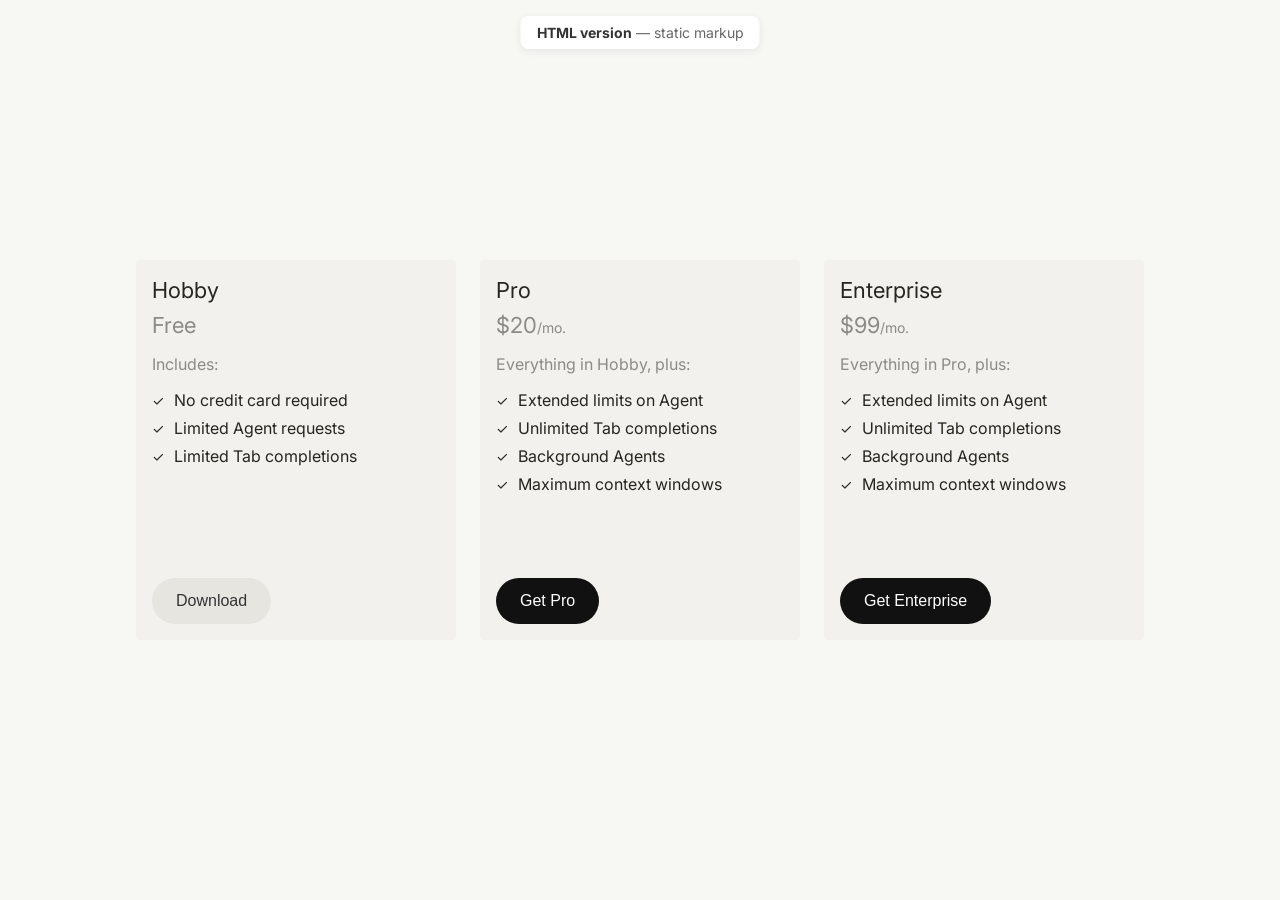
<file: index.html>
<!DOCTYPE html>
<html lang="en">
<head>
    <!-- Document setup: charset, viewport, title, fonts, and shared stylesheet -->
    <meta charset="UTF-8">
    <meta name="viewport" content="width=device-width, initial-scale=1.0">
    <title>Pricing Plans — HTML version</title>
    <!-- Inter font: weights 400–700 used across the page -->
    <link rel="preconnect" href="https://fonts.googleapis.com">
    <link rel="preconnect" href="https://fonts.gstatic.com" crossorigin>
    <link href="https://fonts.googleapis.com/css2?family=Inter:wght@400;500;600;700&display=swap" rel="stylesheet">
    <link rel="stylesheet" href="styles.css">
</head>
<body>
    <!-- PAGE LABEL — fixed badge at top; styled in .page-label -->
    <p class="page-label"><strong>HTML version</strong> — static markup</p>

    <!-- CARDS ROW — flex container; three cards side by side (.cards-container) -->
    <div class="cards-container">

        <!--
          Card anatomy (same on every plan):
          .card          → panel background and min height
          .card-top      → title, price, features (grows upward)
          .card-content   → "Includes" label + .features-list
          .download-button → CTA pinned to bottom of card
        -->

        <!-- CARD 1: Hobby — secondary CTA, no price period -->
        <div class="card">
            <div class="card-top">
                <h3 class="card-title">Hobby</h3>
                <p class="card-price">
                    <span class="card-price-amount">Free</span>
                </p>
                <div class="card-content">
                    <p class="includes-text">Includes:</p>
                    <ul class="features-list">
                        <li>
                            <span class="checkmark">✓</span>
                            No credit card required
                        </li>
                        <li>
                            <span class="checkmark">✓</span>
                            Limited Agent requests
                        </li>
                        <li>
                            <span class="checkmark">✓</span>
                            Limited Tab completions
                        </li>
                    </ul>
                </div>
            </div>
            <!-- secondary = light gray pill button -->
            <button class="download-button secondary">Download</button>
        </div>

        <!-- CARD 2: Pro — primary CTA, price + /mo. period -->
        <div class="card">
            <div class="card-top">
                <h3 class="card-title">Pro</h3>
                <p class="card-price">
                    <span class="card-price-amount">$20</span>
                    <span class="card-price-period">/mo.</span>
                </p>
                <div class="card-content">
                    <p class="includes-text">Everything in Hobby, plus:</p>
                    <ul class="features-list">
                        <li>
                            <span class="checkmark">✓</span>
                            Extended limits on Agent
                        </li>
                        <li>
                            <span class="checkmark">✓</span>
                            Unlimited Tab completions
                        </li>
                        <li>
                            <span class="checkmark">✓</span>
                            Background Agents
                        </li>
                        <li>
                            <span class="checkmark">✓</span>
                            Maximum context windows
                        </li>
                    </ul>
                </div>
            </div>
            <!-- primary = dark filled pill button -->
            <button class="download-button primary">Get Pro</button>
        </div>

        

        <!-- CARD 3: Enterprise — same layout as Pro, different copy -->
        <div class="card">
            <div class="card-top">
                <h3 class="card-title">Enterprise</h3>
                <p class="card-price">
                    <span class="card-price-amount">$99</span>
                    <span class="card-price-period">/mo.</span>
                </p>
                <div class="card-content">
                    <p class="includes-text">Everything in Pro, plus:</p>
                    <ul class="features-list">
                        <li>
                            <span class="checkmark">✓</span>
                            Extended limits on Agent
                        </li>
                        <li>
                            <span class="checkmark">✓</span>
                            Unlimited Tab completions
                        </li>
                        <li>
                            <span class="checkmark">✓</span>
                            Background Agents
                        </li>
                        <li>
                            <span class="checkmark">✓</span>
                            Maximum context windows
                        </li>
                    </ul>
                </div>
            </div>
            <button class="download-button primary">Get Enterprise</button>
        </div>

    </div>
</body>
</html>
</file>
<file: styles.css>
/* ==========================================================================
   RESET — normalize spacing; border-box for predictable sizing
   ========================================================================== */
* {
    margin: 0;
    padding: 0;
    box-sizing: border-box;
}

/* ==========================================================================
   PAGE — centered canvas, warm off-white background (#f7f7f4)
   ========================================================================== */
body {
    font-family: 'Inter', -apple-system, BlinkMacSystemFont, 'Segoe UI', Roboto, sans-serif;
    background-color: #f7f7f4;
    display: flex;
    justify-content: center;
    align-items: center;
    min-height: 100vh;
    padding: 20px;
}

/* ==========================================================================
   CARDS ROW — horizontal layout; 24px gap between cards
   ========================================================================== */
.cards-container {
    display: flex;
    flex-direction: row;
    gap: 24px;
    flex-wrap: nowrap;
    justify-content: center;
    align-items: flex-start;
}

/* ==========================================================================
   CARD — single pricing panel; fixed 320px width, min 380px tall
   ========================================================================== */
.card {
    display: flex;
    flex-direction: column;
    min-height: 380px;
    background-color: #f2f1ed;
    border-radius: 4px;
    padding: 16px;
    width: 320px;
    flex-shrink: 0;
}

/* Upper block: title, price, feature list (button sits below via margin-top: auto) */
.card-top {
    display: flex;
    flex-direction: column;
}

/* Plan name — 22px, regular weight, near-black (#26251e) */
.card-title {
    font-size: 22px;
    line-height: 28px;
    font-weight: 400;
    color: #26251e;
    margin-bottom: 8px;
}

/* Price row — amount and period align on baseline */
.card-price {
    font-size: 20px;
    color: rgba(38, 37, 30, 0.5);
    display: inline-flex;
    align-items: baseline;
}

/* Main price figure — slightly larger than wrapper text */
.card-price-amount {
    font-size: 22px;
    font-weight: 400;
    color: rgba(38, 37, 30, 0.5);
}

/* "/mo." suffix — smaller, same muted color */
.card-price-period {
    font-size: 14px;
    color: rgba(38, 37, 30, 0.5);
}

/* Space below features before the CTA button */
.card-content {
    margin-bottom: 32px;
}

/* "Includes:" / "Everything in…" — muted body label */
.includes-text {
    font-size: 16px;
    color: rgba(38, 37, 30, 0.5);
    margin: 16px 0px;
}

/* Feature list — no bullets; each row is flex with checkmark */
.features-list {
    list-style: none;
    padding: 0;
}

.features-list li {
    display: flex;
    align-items: center;
    margin-bottom: 8px;
    font-size: 16px;
    color: #26251e;
}

/* Checkmark icon — fixed spacing before feature text */
.checkmark {
    color: #26251e;
    font-size: 14px;
    margin-right: 10px;
    font-weight: 400;
}

/* ==========================================================================
   BUTTON — pill CTA; pinned to bottom of card (margin-top: auto)
   ========================================================================== */
.download-button {
    margin-top: auto;
    width: fit-content;
    background-color: #e6e5e0;
    border: none;
    border-radius: 999px;
    padding: 14px 24px;
    font-size: 16px;
    font-weight: 500;
    color: #333;
    cursor: pointer;
    transition: background-color 0.2s ease;
}

.download-button:hover {
    background-color: #D8D6CE;
}

.download-button:active {
    background-color: #D8D6CE;
}

/* Primary variant — dark fill, white label (Pro / Enterprise) */
.download-button.primary {
    background-color: #111;
    color: #fff;
}

.download-button.primary:hover {
    background-color: #333;
}

.download-button.primary:active {
    background-color: #333;
}

/* Tertiary variant — outline only (available in JSX version) */
.download-button.tertiary {
    background-color:transparent;
    color: #111;
    border: 1px solid #111;
}

.download-button.tertiary:hover {
    background-color: #D8D6CE;
}

.download-button.tertiary:active {
    background-color: #D8D6CE;
}

/* ==========================================================================
   PAGE LABEL — fixed badge for HTML vs JSX comparison
   ========================================================================== */
.page-label {
    position: fixed;
    top: 16px;
    left: 50%;
    transform: translateX(-50%);
    font-size: 14px;
    color: #666;
    background: #fff;
    padding: 8px 16px;
    border-radius: 8px;
    box-shadow: 0 2px 8px rgba(0,0,0,0.08);
}

.page-label strong {
    color: #333;
}
</file>
